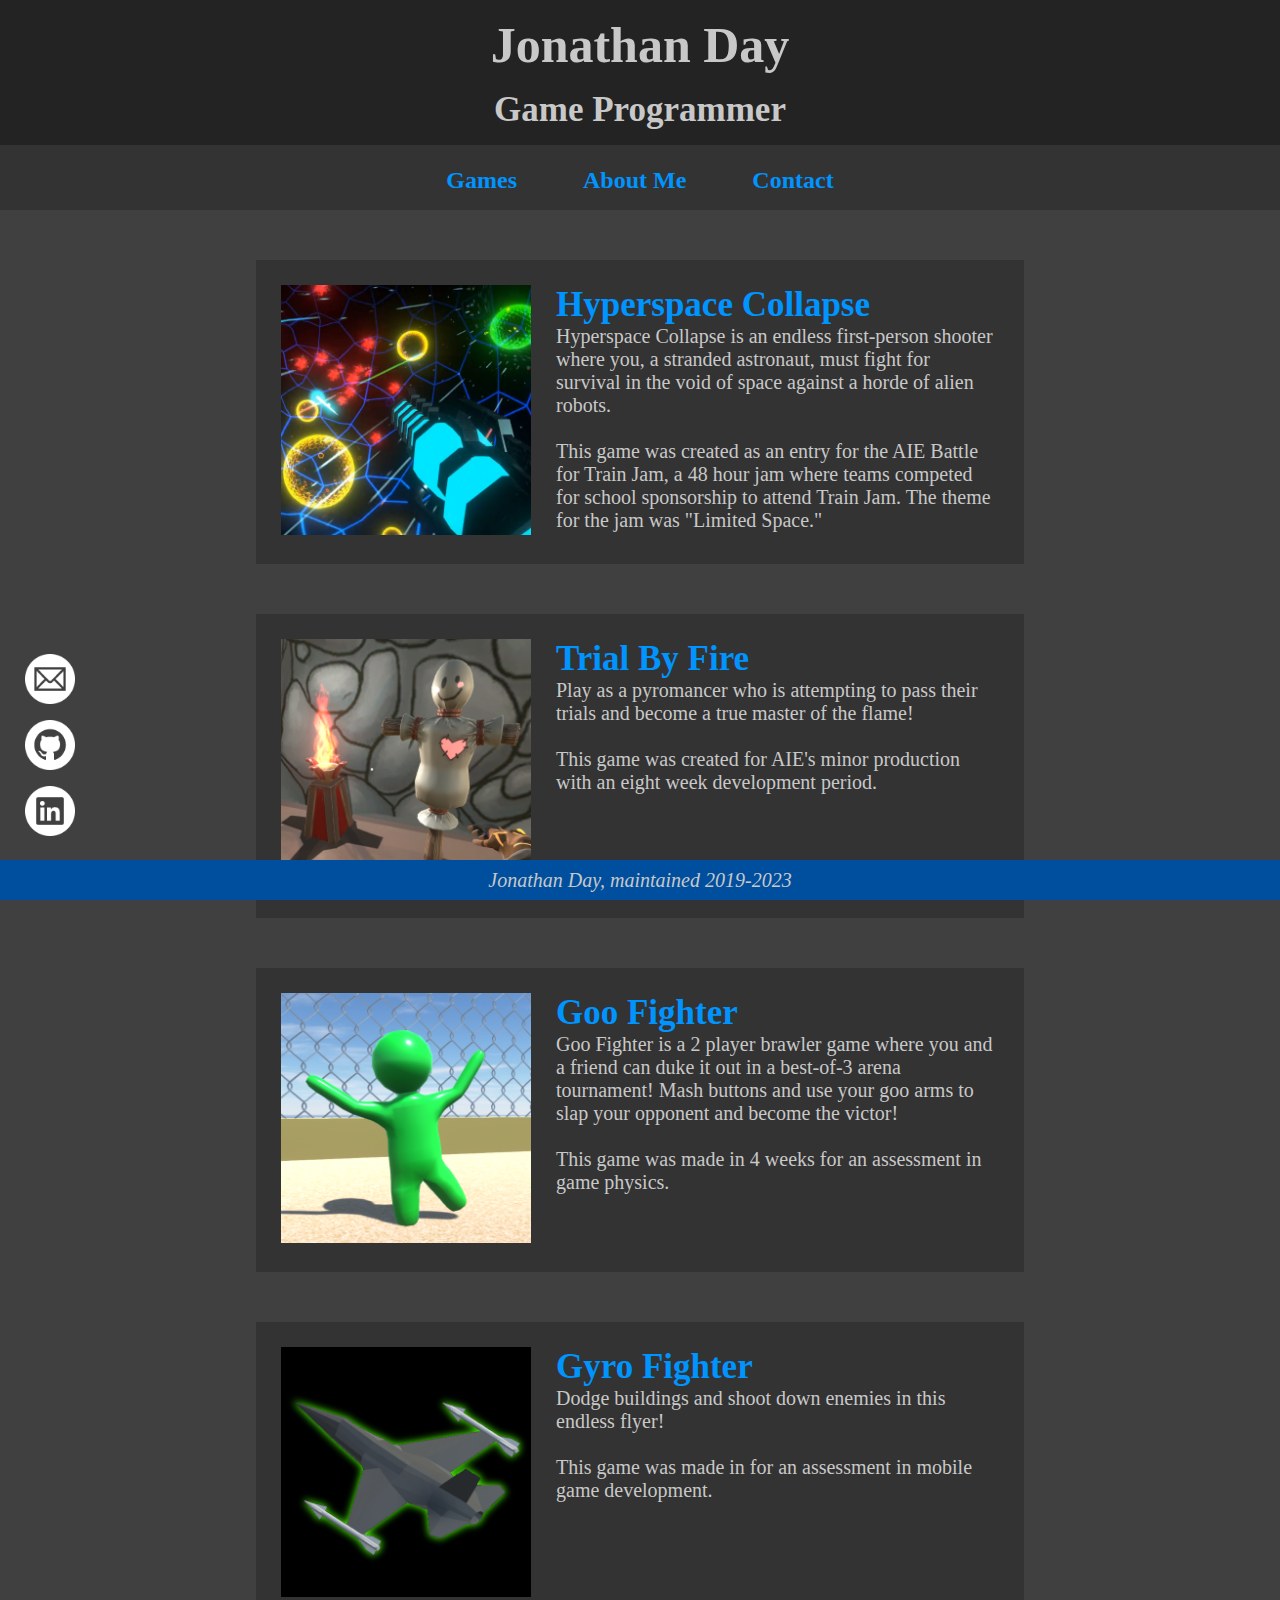
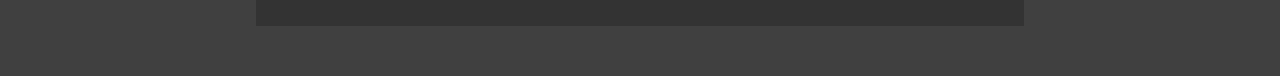
<file: index.html>
<!DOCTYPE html>

<link rel="stylesheet" type="text/css" href="stylesheet.css">

<html>
<title> Jonathan Day </title>

<h1>
    <p class="name">Jonathan Day</p>
    <p class="jobTitle">Game Programmer</p>
</h1>

<h2 style="background-color: rgb(51, 51, 51); margin-bottom: 50px;">
    <a href="index.html" style="padding: 30px;">Games</a>
    <a href="about.html" style="padding: 30px;">About Me</a>
    <a href="contact.html" style="padding: 30px;">Contact</a>
</h2>

<div class="game-container">
    <div class="image-space">
        <a href="https://tinydemon.itch.io/hyperspace-collapse">
            <img class="game-image" src="images/hyperspacecollapse_icon.png" alt="Hyperspace Collapse">
        </a>
    </div>
    <div class="description-space">
        <a class="game-header" href="https://tinydemon.itch.io/hyperspace-collapse">
            Hyperspace Collapse
        </a>
        <div class="game-description">
            Hyperspace Collapse is an endless first-person shooter where you, a stranded astronaut, must fight for survival in the void of space against a horde of alien robots.
            <br><br>
            This game was created as an entry for the AIE Battle for Train Jam, a 48 hour jam where teams competed for school sponsorship to attend Train Jam. The theme for the jam was "Limited Space."
        </div>
    </div>
</div>

<div class="game-container">
    <div class="image-space">
        <a href="https://aieseattle.itch.io/trial-by-fire">
            <img class="game-image" src="images/trialbyfire_icon.png" alt="Trial By Fire">
        </a>
    </div>
    <div class="description-space">
        <a class="game-header" href="https://aieseattle.itch.io/trial-by-fire">
            Trial By Fire
        </a>
        <div class="game-description">
            Play as a pyromancer who is attempting to pass their trials and become a true master of the flame!
            <br><br>
            This game was created for AIE's minor production with an eight week development period.
        </div>
    </div>
</div>

<div class="game-container">
    <div class="image-space">
        <a href="https://forrestmccarthy.itch.io/goo-fighter">
            <img class="game-image" src="images/goofighter_icon.png" alt="Goo Fighter">
        </a>
    </div>
    <div class="description-space">
        <a class="game-header" href="https://forrestmccarthy.itch.io/goo-fighter">
            Goo Fighter
        </a>
        <div class="game-description">
            Goo Fighter is a 2 player brawler game where you and a friend can duke it out in a best-of-3 arena tournament! Mash buttons and use your goo arms to slap your opponent and become the victor!
            <br><br>
            This game was made in 4 weeks for an assessment in game physics.
        </div>
    </div>
</div>

<div class="game-container">
    <div class="image-space">
        <a href="https://edacth.itch.io/gyro-fighter">
            <img class="game-image" src="images/gyrofighter_icon.png" alt="Gyro Fighter">
        </a>
    </div>
    <div class="description-space">
        <a class="game-header" href="https://edacth.itch.io/gyro-fighter">
            Gyro Fighter
        </a>
        <div class="game-description">
            Dodge buildings and shoot down enemies in this endless flyer!
            <br><br>
            This game was made in for an assessment in mobile game development.
        </div>
    </div>
</div>

<!--Contact link icons on bottom left-->
<div style="position: fixed; left: 25px; bottom: 60px;">
    <a href="mailto:devjonathanday@gmail.com">
        <img src="images/email_icon.png" alt="Email" style="width:50px; height:50px; margin-bottom: 12px;">
    </a><br>
    <a href="https://github.com/devjonathanday">
        <img src="images/github_icon.png" alt="Github" style="width:50px; height:50px; margin-bottom: 12px;">
    </a><br>
    <a href="https://www.linkedin.com/in/devjonathanday">
        <img src="images/linkedin_icon.png" alt="LinkedIn" style="width:50px; height:50px;">
    </a>
</div>

<footer>
    <p style="font-size:20px;">Jonathan Day, maintained 2019-2023</p>
</footer>

</html>
</file>
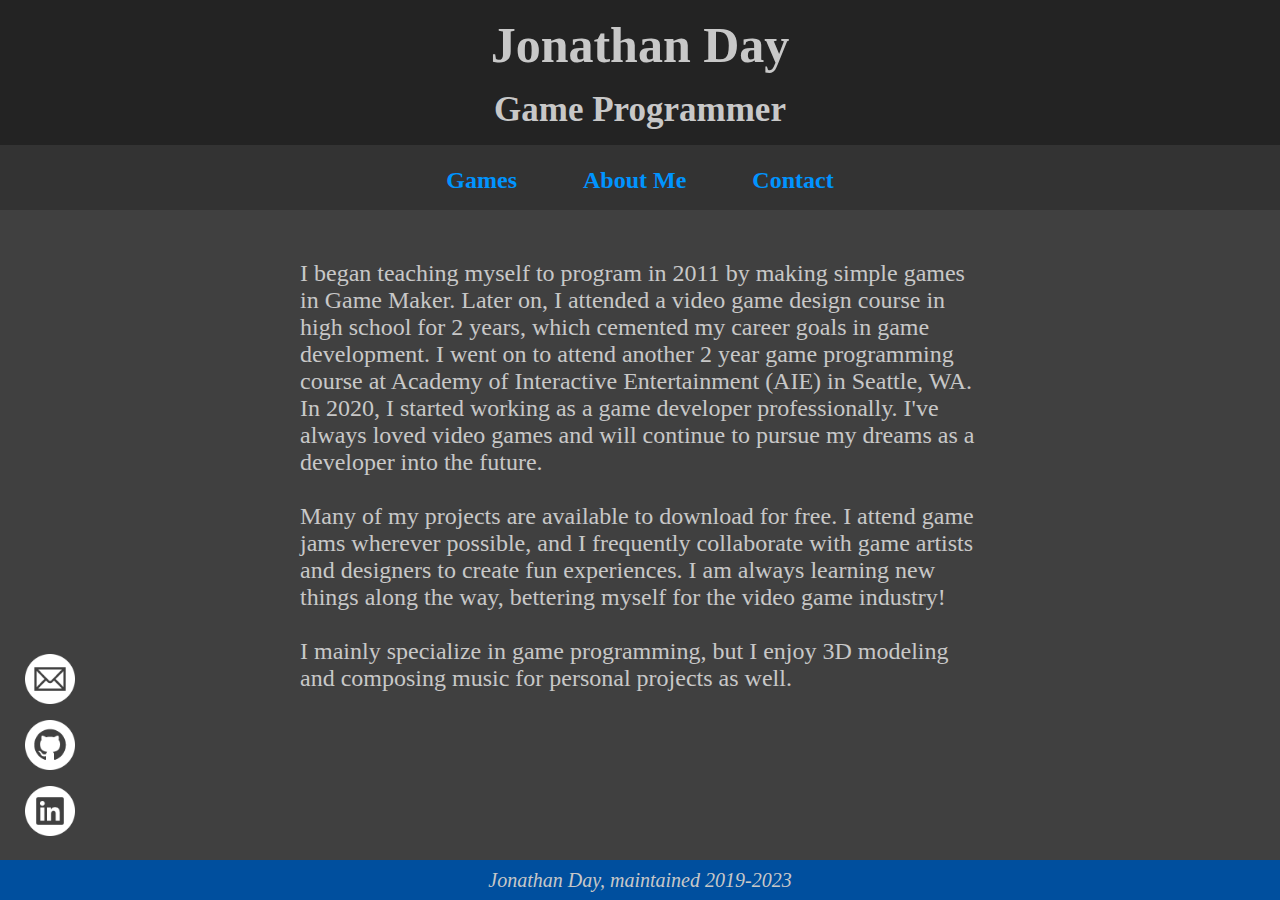
<file: about.html>
<!DOCTYPE html>

<link rel="stylesheet" type="text/css" href="stylesheet.css">

<html>
<title> Jonathan Day </title>

<h1>
    <p class="name">Jonathan Day</p>
    <p class="jobTitle">Game Programmer</p>
</h1>

<h2 style="background-color: rgb(51, 51, 51); margin-bottom: 50px;">
    <a href="index.html" style="padding: 30px;">Games</a>
    <a href="about.html" style="padding: 30px;">About Me</a>
    <a href="contact.html" style="padding: 30px;">Contact</a>
</h2>

<body>
    
    <!--About Me text-->
    <div>
        <p style="font-size: 24px; margin-left: 300px; margin-right: 300px; font-family: bahnschrift; color: rgb(200,200,200)">
            I began teaching myself to program in 2011 by making simple games in Game Maker.
            Later on, I attended a video game design course in high school for 2 years, which cemented my career goals in game development.
            I went on to attend another 2 year game programming course at Academy of Interactive Entertainment (AIE) in Seattle, WA.
            In 2020, I started working as a game developer professionally.
            I've always loved video games and will continue to pursue my dreams as a developer into the future.
            <br><br>Many of my projects are available to download for free. I attend game jams wherever possible, and I frequently collaborate with game artists and designers to create fun experiences.
            I am always learning new things along the way, bettering myself for the video game industry!
            <br><br>I mainly specialize in game programming, but I enjoy 3D modeling and composing music for personal projects as well.
        </p>
    </div>

    <!--Contact link icons on bottom left-->
    <div style="position: fixed; left: 25px; bottom: 60px;" >
        <a href="mailto:devjonathanday@gmail.com">
            <img src="images/email_icon.png" alt="Email" style="width:50px; height:50px; margin-bottom: 12px;">
        </a><br>
        <a href="https://github.com/devjonathanday">
            <img src="images/github_icon.png" alt="Github" style="width:50px; height:50px; margin-bottom: 12px;">
        </a><br>
        <a href="https://www.linkedin.com/in/devjonathanday">
            <img src="images/linkedin_icon.png" alt="LinkedIn" style="width:50px; height:50px;">
        </a>
    </div>

</body>

<footer>
    <p style="font-size:20px;">Jonathan Day, maintained 2019-2023</p>
</footer>

</html>
</file>
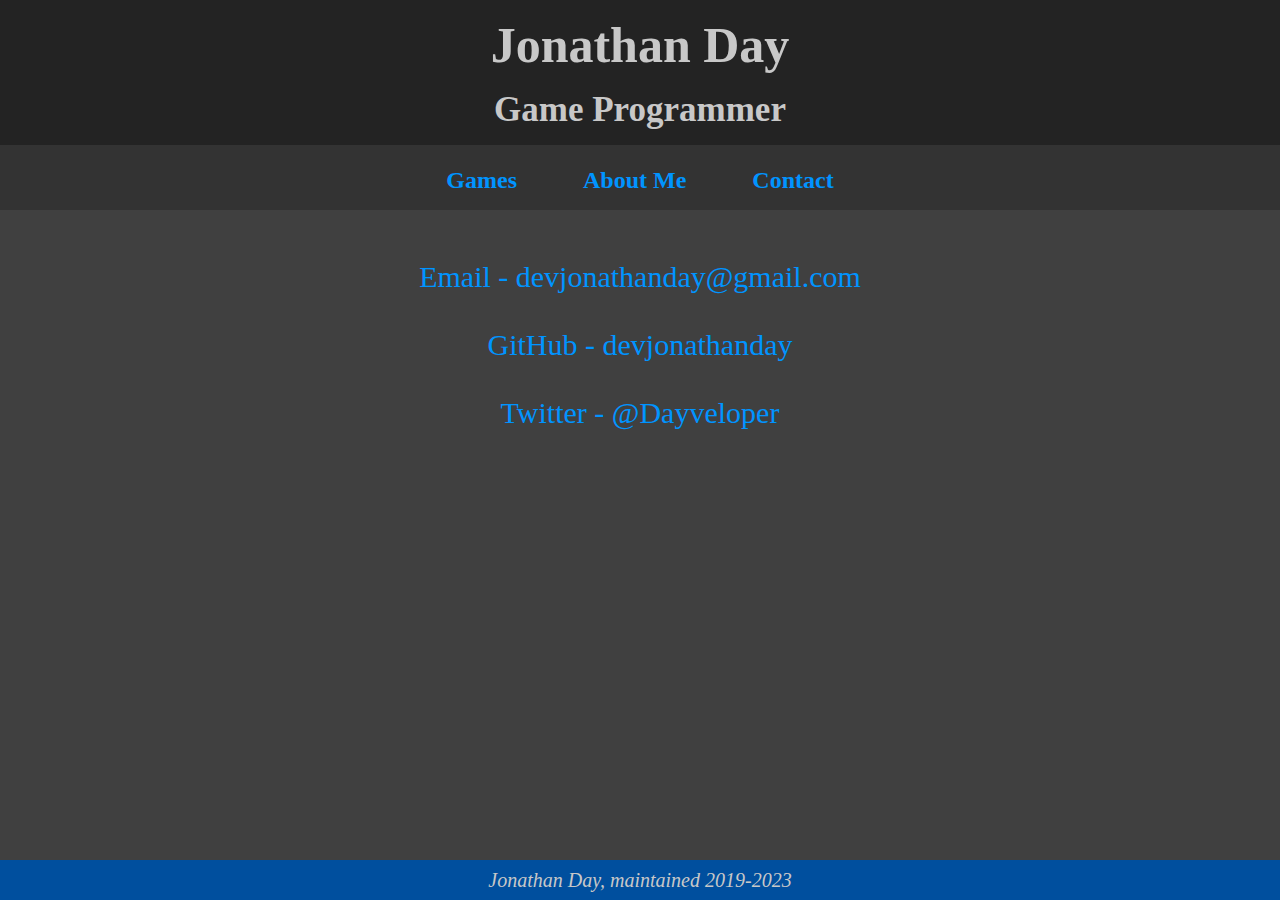
<file: contact.html>
<!DOCTYPE html>

<link rel="stylesheet" type="text/css" href="stylesheet.css">

<html>
<title> Jonathan Day </title>

<h1>
    <p class="name">Jonathan Day</p>
    <p class="jobTitle">Game Programmer</p>
</h1>

<h2 style="background-color: rgb(51, 51, 51); margin-bottom: 50px;">
    <a href="index.html" style="padding: 30px;">Games</a>
    <a href="about.html" style="padding: 30px;">About Me</a>
    <a href="contact.html" style="padding: 30px;">Contact</a>
</h2>

<body>

    <!--Contact link icons on bottom left-->
    <div style="text-align:center; font-size: 30px; font-family:bahnschrift; margin-top: 30px;">
        <a href="mailto:devjonathanday@gmail.com">
            Email - devjonathanday@gmail.com
        </a><br><br>
        <a href="https://github.com/devjonathanday">
            GitHub - devjonathanday
        </a><br><br>
        <a href="https://twitter.com/Dayveloper">
            Twitter - @Dayveloper
        </a>
    </div>

</body>

<footer>
    <p style="font-size:20px;">Jonathan Day, maintained 2019-2023</p>
</footer>

</html>
</file>
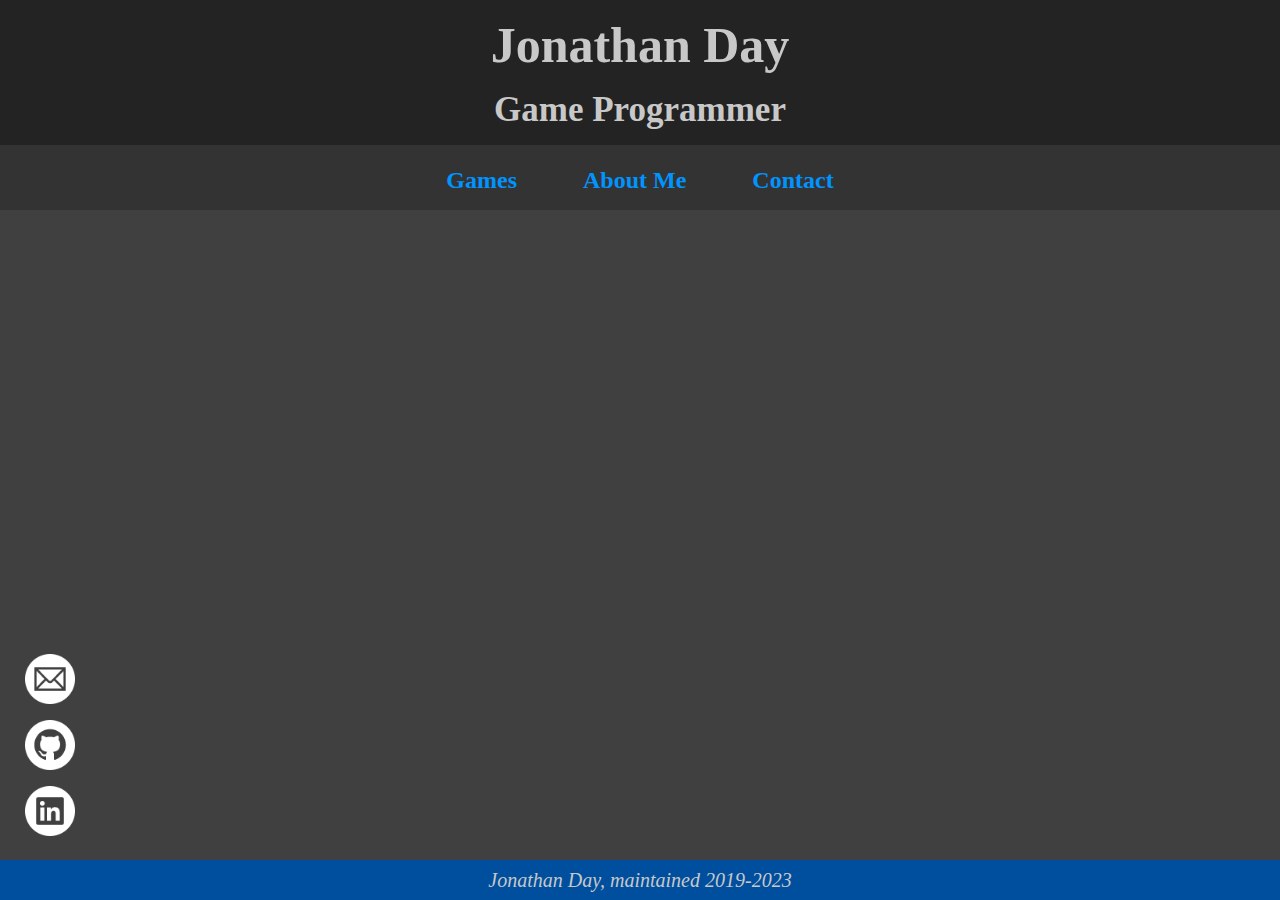
<file: template.html>
<!DOCTYPE html>

<link rel="stylesheet" type="text/css" href="stylesheet.css">

<html>
<title> Jonathan Day </title>

<h1>
    <p class="name">Jonathan Day</p>
    <p class="jobTitle">Game Programmer</p>
</h1>

<h2 style="background-color: rgb(51, 51, 51); margin-bottom: 50px;">
    <a href="index.html" style="padding: 30px;">Games</a>
    <a href="about.html" style="padding: 30px;">About Me</a>
    <a href="contact.html" style="padding: 30px;">Contact</a>
</h2>

<!--Contact link icons on bottom left-->
<div style="position: fixed; left: 25px; bottom: 60px;">
    <a href="mailto:devjonathanday@gmail.com">
        <img src="images/email_icon.png" alt="Email" style="width:50px; height:50px; margin-bottom: 12px;">
    </a><br>
    <a href="https://github.com/devjonathanday">
        <img src="images/github_icon.png" alt="Github" style="width:50px; height:50px; margin-bottom: 12px;">
    </a><br>
    <a href="https://www.linkedin.com/in/devjonathanday">
        <img src="images/linkedin_icon.png" alt="LinkedIn" style="width:50px; height:50px;">
    </a>
</div>

<footer>
    <p style="font-size:20px;">Jonathan Day, maintained 2019-2023</p>
</footer>

</html>
</file>
<file: stylesheet.css>
html,
body {
    margin: 0;
    padding: 0;
    background-color: rgb(64, 64, 64);
}

h1 {
    margin: 0;
    padding-top: 10px;
    padding-bottom: 5px;
    font-family: bahnschrift;
    line-height: 50px;
    color: rgb(200, 200, 200);
    text-align: center;
    background-color: rgb(35, 35, 35);
}

p.name {
    font-size: 50px;
    font-weight: bold;
    margin: 0;
    padding-top: 10px;
    padding-bottom: 5px;
}

p.jobTitle {
    font-size: 35px;
    margin: 0;
    padding-top: 10px;
    padding-bottom: 5px;
}

h2 {
    padding: 30px;
    margin: 0;
    padding-top: 10px;
    padding-bottom: 5px;
    font-family: bahnschrift;
    line-height: 50px;
    color: rgb(200, 200, 200);
    text-align: center;
    background-color: rgb(51, 51, 51);
}

.game-container {
    display: flex;
    margin-bottom: 50px;
    margin-left: 20%;
    margin-right: 20%;

    padding: 25px;
    background-color: rgb(51, 51, 51);
}

.image-space {
    width: 250px;
    margin-right: 25px;
}

.description-space {
    flex-grow: 1;
    display: inline;
    vertical-align: auto;
}

.game-link {
    font-family: bahnschrift;
    font-size: 35px;
    font-weight: bold;
}

a.game-header {
    font-family: bahnschrift;
    font-size: 35px;
    font-weight: bold;
}

.game-description {
    color: rgb(200, 200, 200);
    font-family: bahnschrift;
    font-size: 20px;
}

img.game-image {
    width: 250px;
    height: 250px;
}

footer {
    position: fixed;
    bottom: 0;
    width: 100%;
    margin: 0;
    padding-top: 0px;
    line-height: 0;
    font-family: bahnschrift;
    font-style: italic;
    color: rgb(200, 200, 200);
    text-align: center;
    background-color: rgb(0, 79, 158);
}

a:link {
    text-decoration: none;
    color: rgb(0, 148, 255);
}

a:visited {
    text-decoration: none;
    color: rgb(0, 148, 255);
}

a:hover {
    text-decoration-line: underline;
    color: rgb(200, 200, 200);
}

a:active {
    text-decoration: none;
    color: rgb(200, 200, 200);
}
</file>
